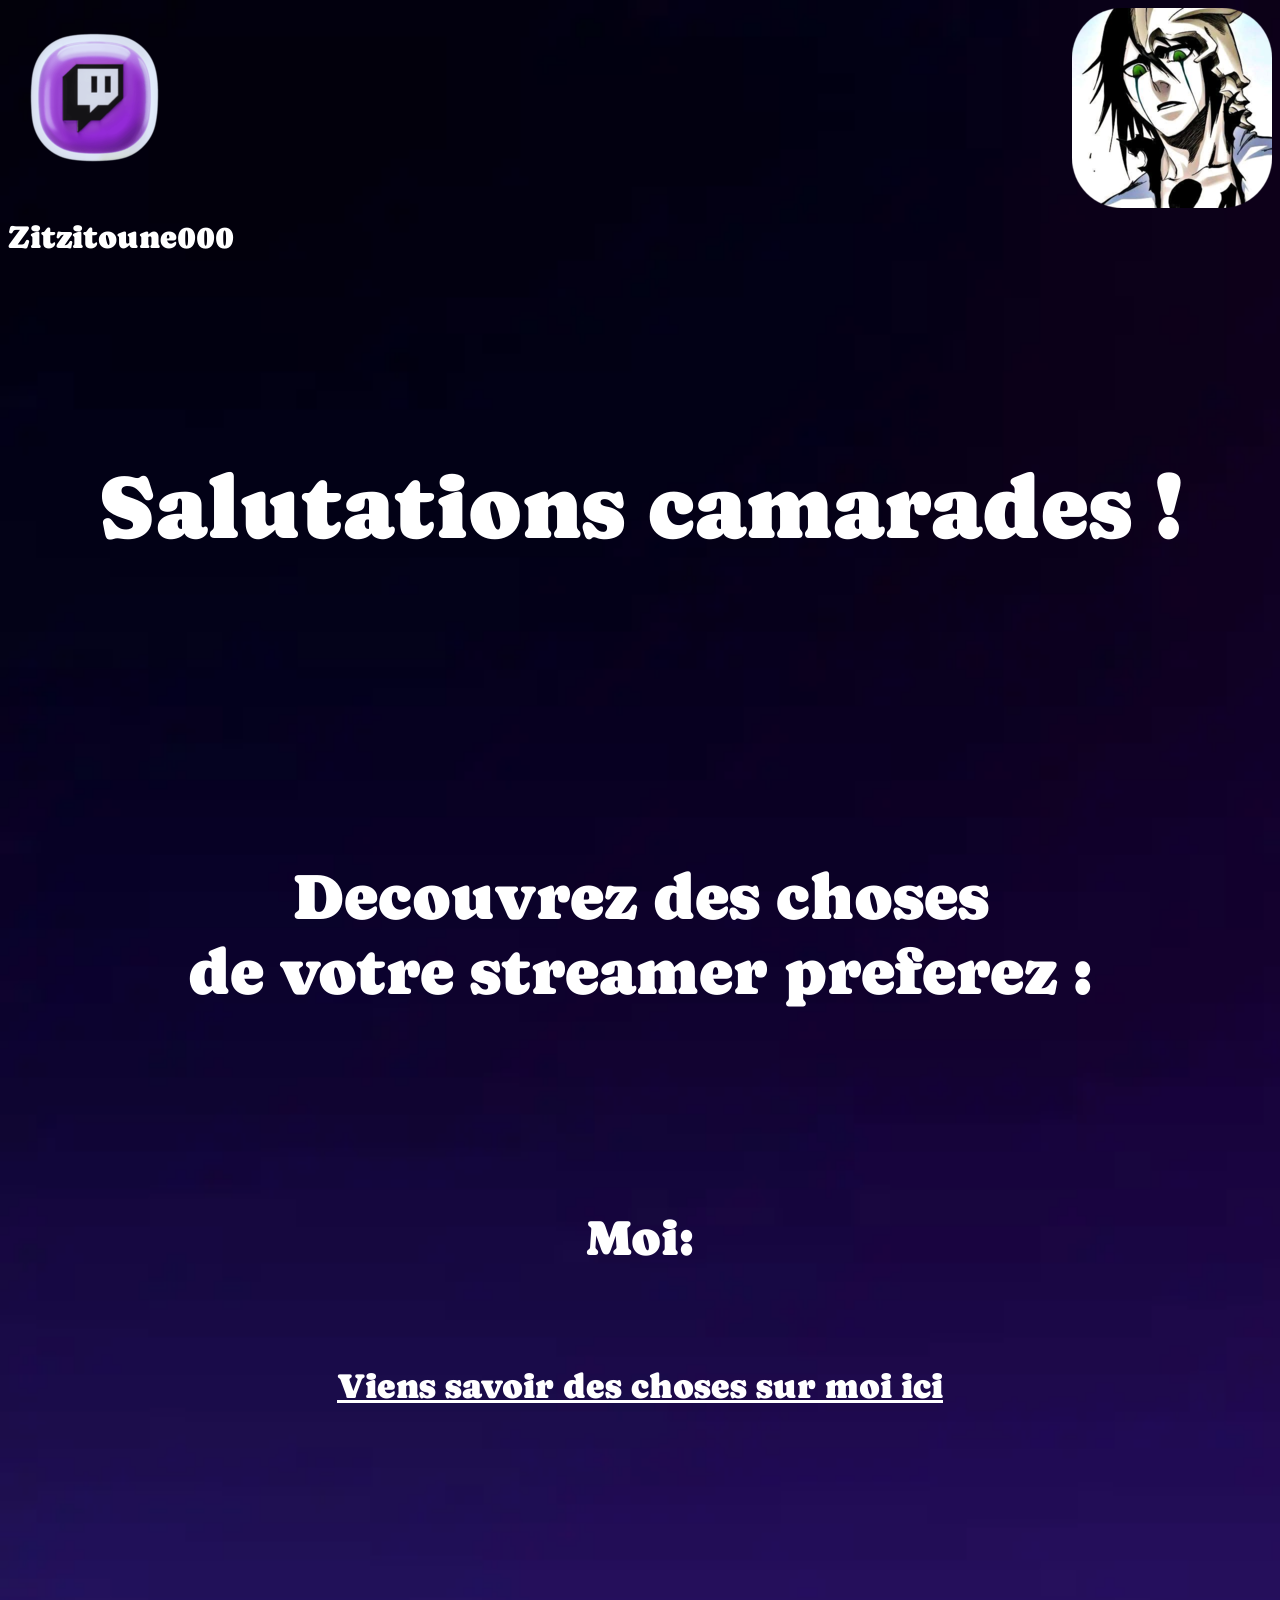
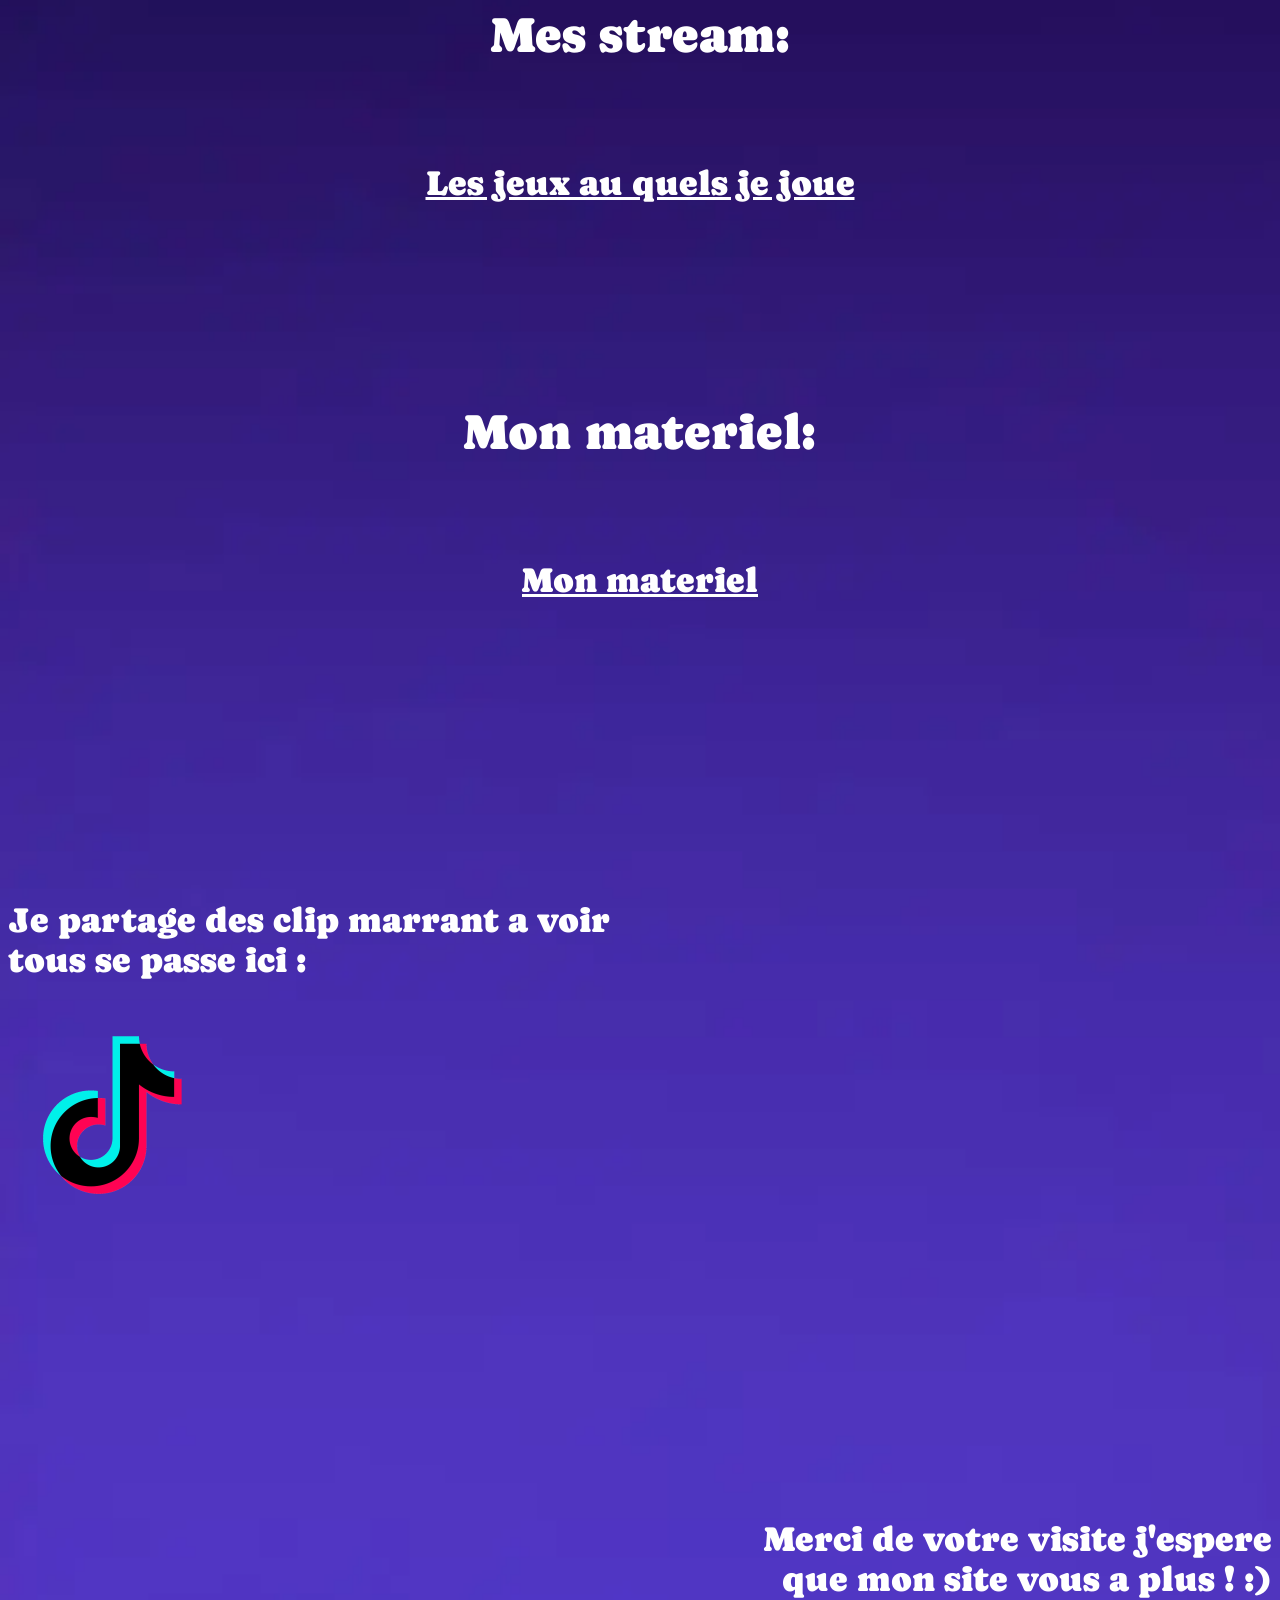
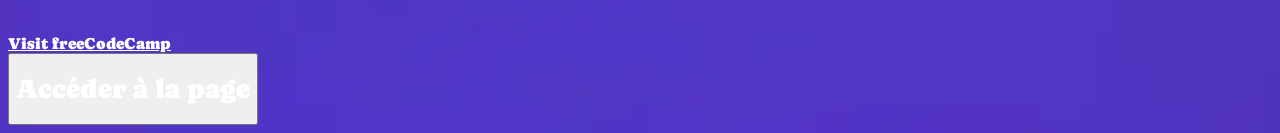
<file: index.html>
<!DOCTYPE html>
<html  class="fond">
    <head>
        <meta charset="UTF-8">
        <title>Presentation chaine Twitch Zitztoune000</title>
        <link rel="preconnect" href="https://fonts.googleapis.com">
        <link rel="preconnect" href="https://fonts.gstatic.com" crossorigin>
        <link href="https://fonts.googleapis.com/css2?family=Caprasimo&display=swap" rel="stylesheet">
        <link rel="stylesheet" href="style.css">
    </head>
    <body>
        <header>
          <div>
            <a href="https://www.twitch.tv/zitzitoune000"><img src="twitch.webp" alt="TWITCH LOGO"></a><img src="pp.webp" alt="PP DE ZITZITOUNE"  style="float: right;">
            </div>
            <div style="text-align: left;" ><h1 class="interaction"><p style="margin-bottom: 200px;">Zitzitoune000</p></h1>
            </div>
        </header>
        <div>
           <h1 class="interaction"><p class="taille-grand" style="text-align: center;">Salutations camarades !</p></h1>
        </div>
        <div>
            <p class="streamer taille-moyen" >Decouvrez des choses<br>
            de votre streamer preferez :</p>
        </div>
        <div>
            <p class="big3">Moi:</p>
            <p class="lien"><a  href="Moi.html">Viens savoir des choses sur moi ici</a></p>
            <p class="big3">Mes stream:</p>
            <p class="lien"><a  href="mesjeux.html">Les jeux au quels je joue</a></p>
            <p class="big3">Mon materiel:</p>
            <p class="lien"><a  href="Mon equipment.html">Mon materiel</a></p>
        </div>
        <div>
            <footer><p class="retour1">Je partage des clip marrant a voir<br>
                tous se passe ici :</p>
                <a href="https://www.tiktok.com/@zitzitoune000"><img src="logo-tiktok.webp" alt="tiktoklogo"> </a>
                <p class="retour">Merci de votre visite j'espere<br>
            que mon site vous a plus ! :)</p> </footer>
            <a href="https://freecodecamp.org" target="_active">Visit freeCodeCamp</a>
        </div>
        <button onclick="demanderMotDePasse()">
  <h1>Accéder à la page</h1>
        </button>
        <script>
function demanderMotDePasse() {
  const motDePasse = prompt("Entrez le mot de passe :");

  if (motDePasse === "1234") {
    window.location.href = "mesjeux.html";
  } else if (motDePasse !== null) {
    alert("Mot de passe incorrect !");
  }
}
</script>
    </body>
</html>
</file>
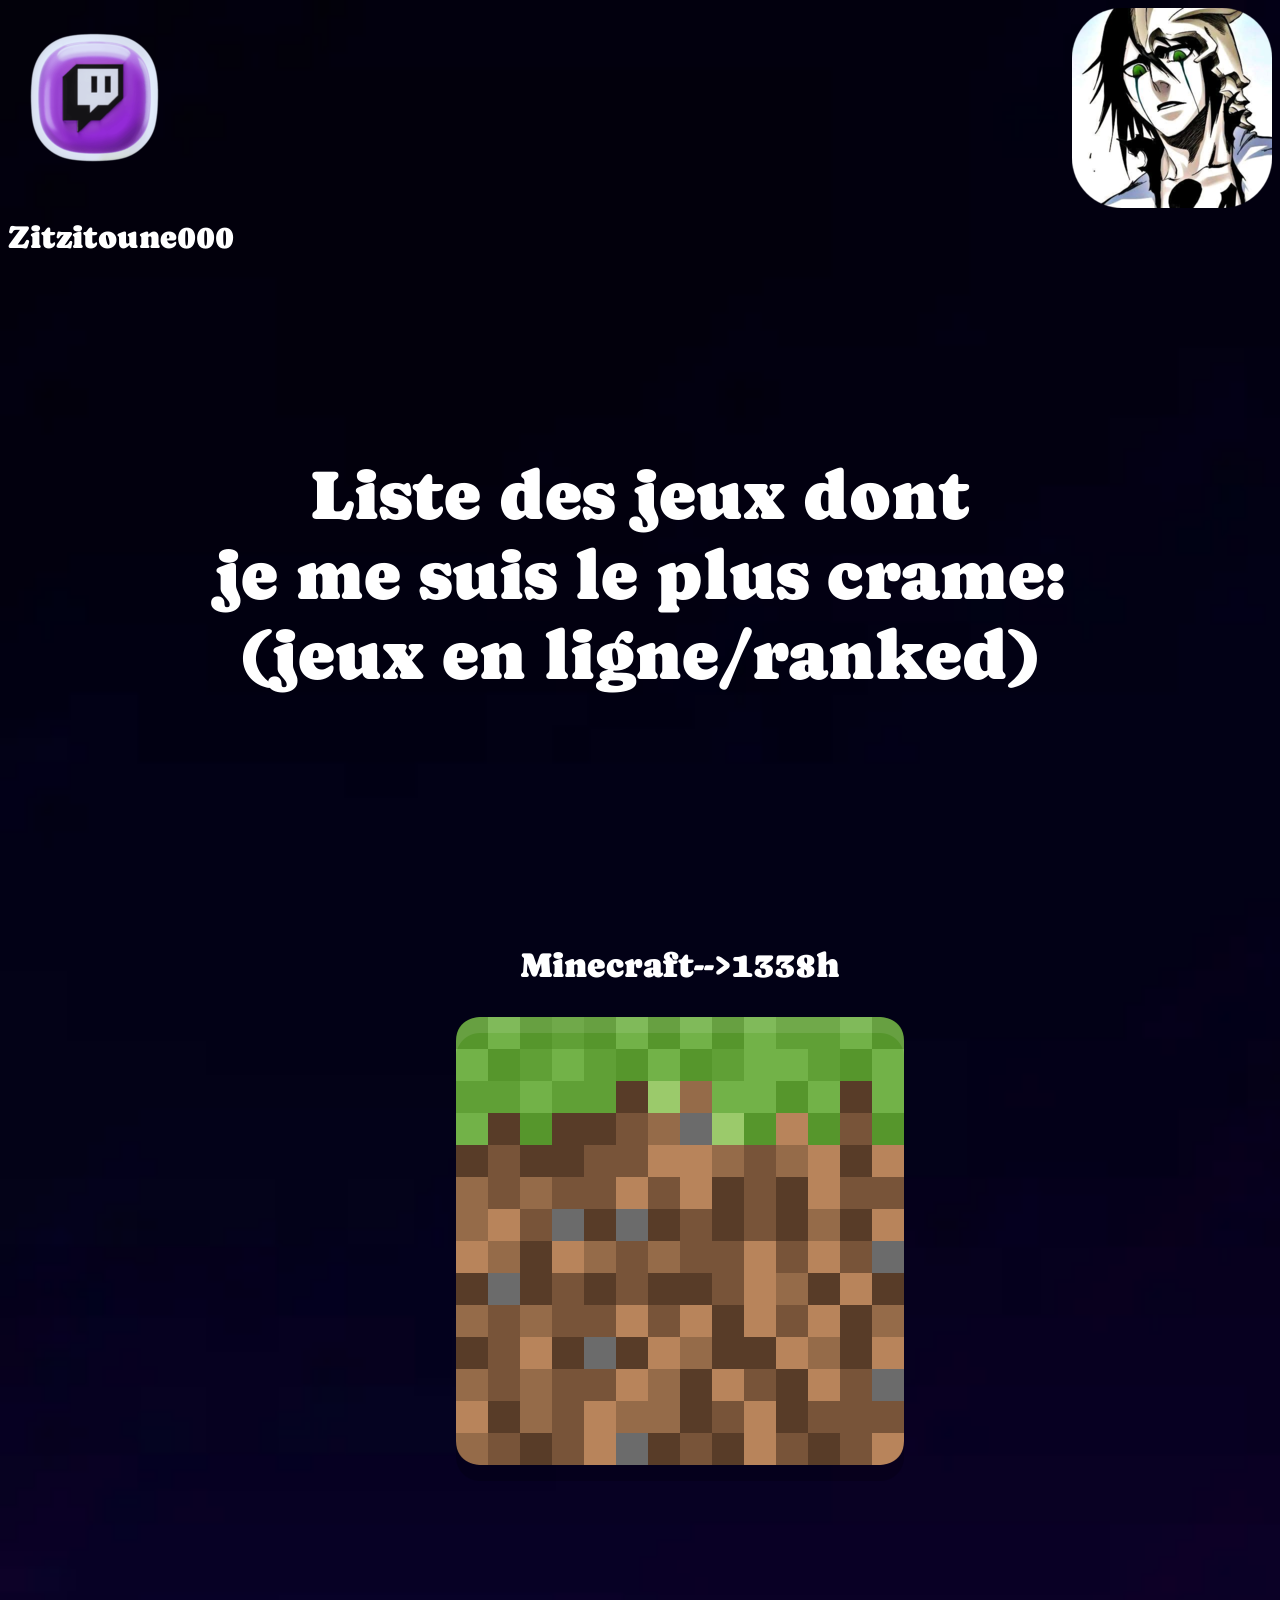
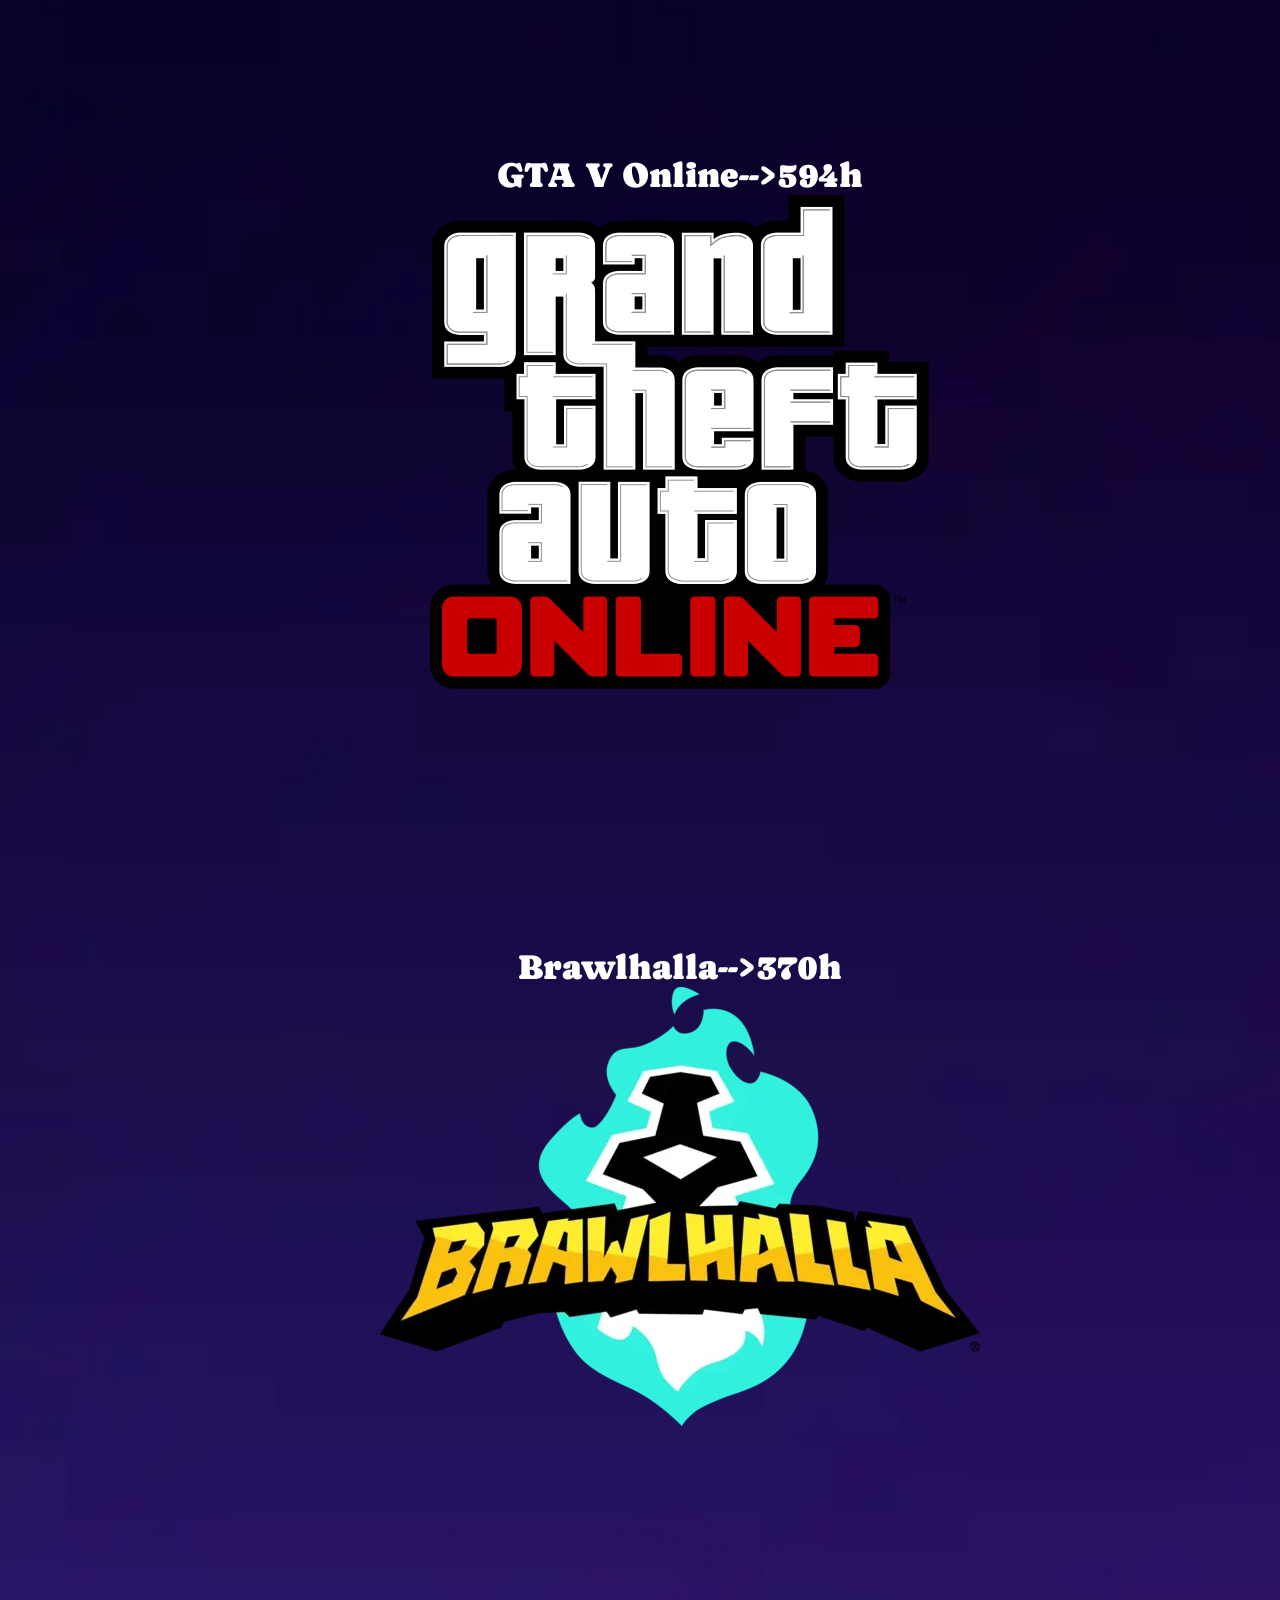
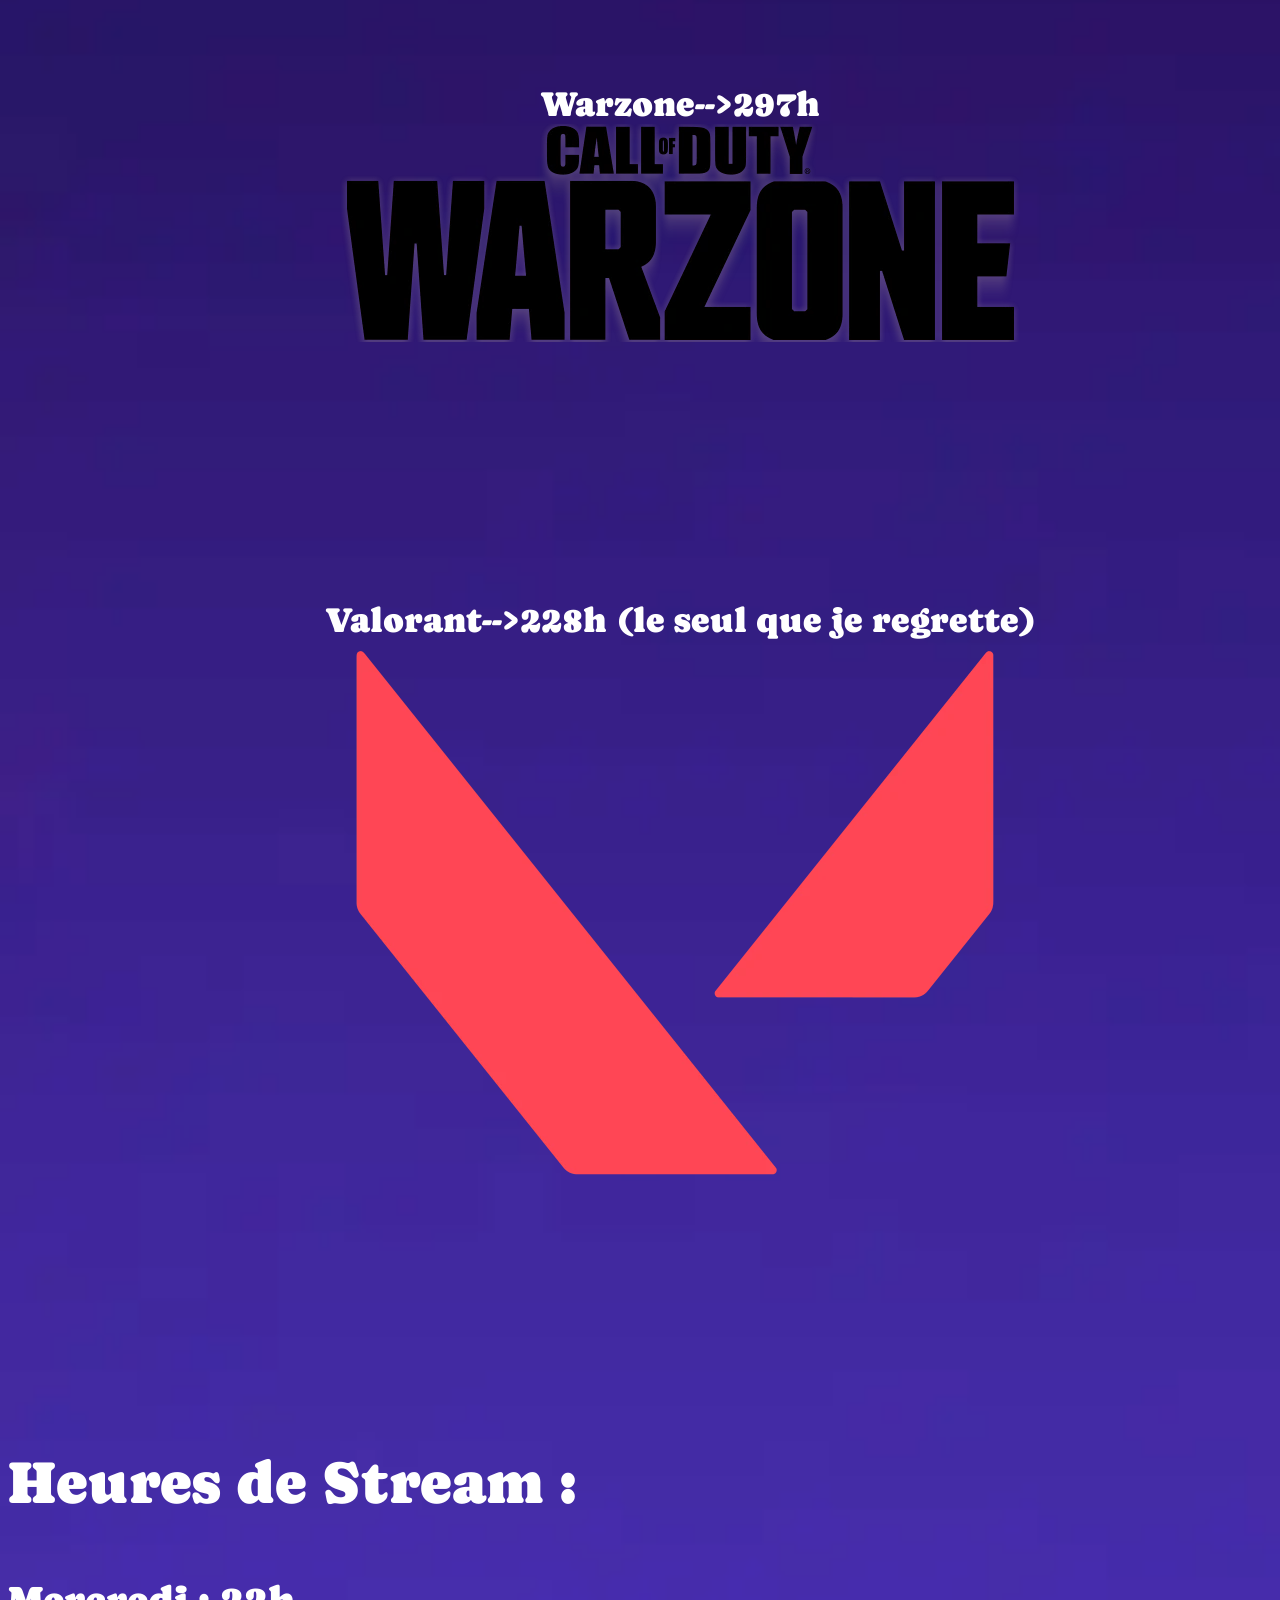
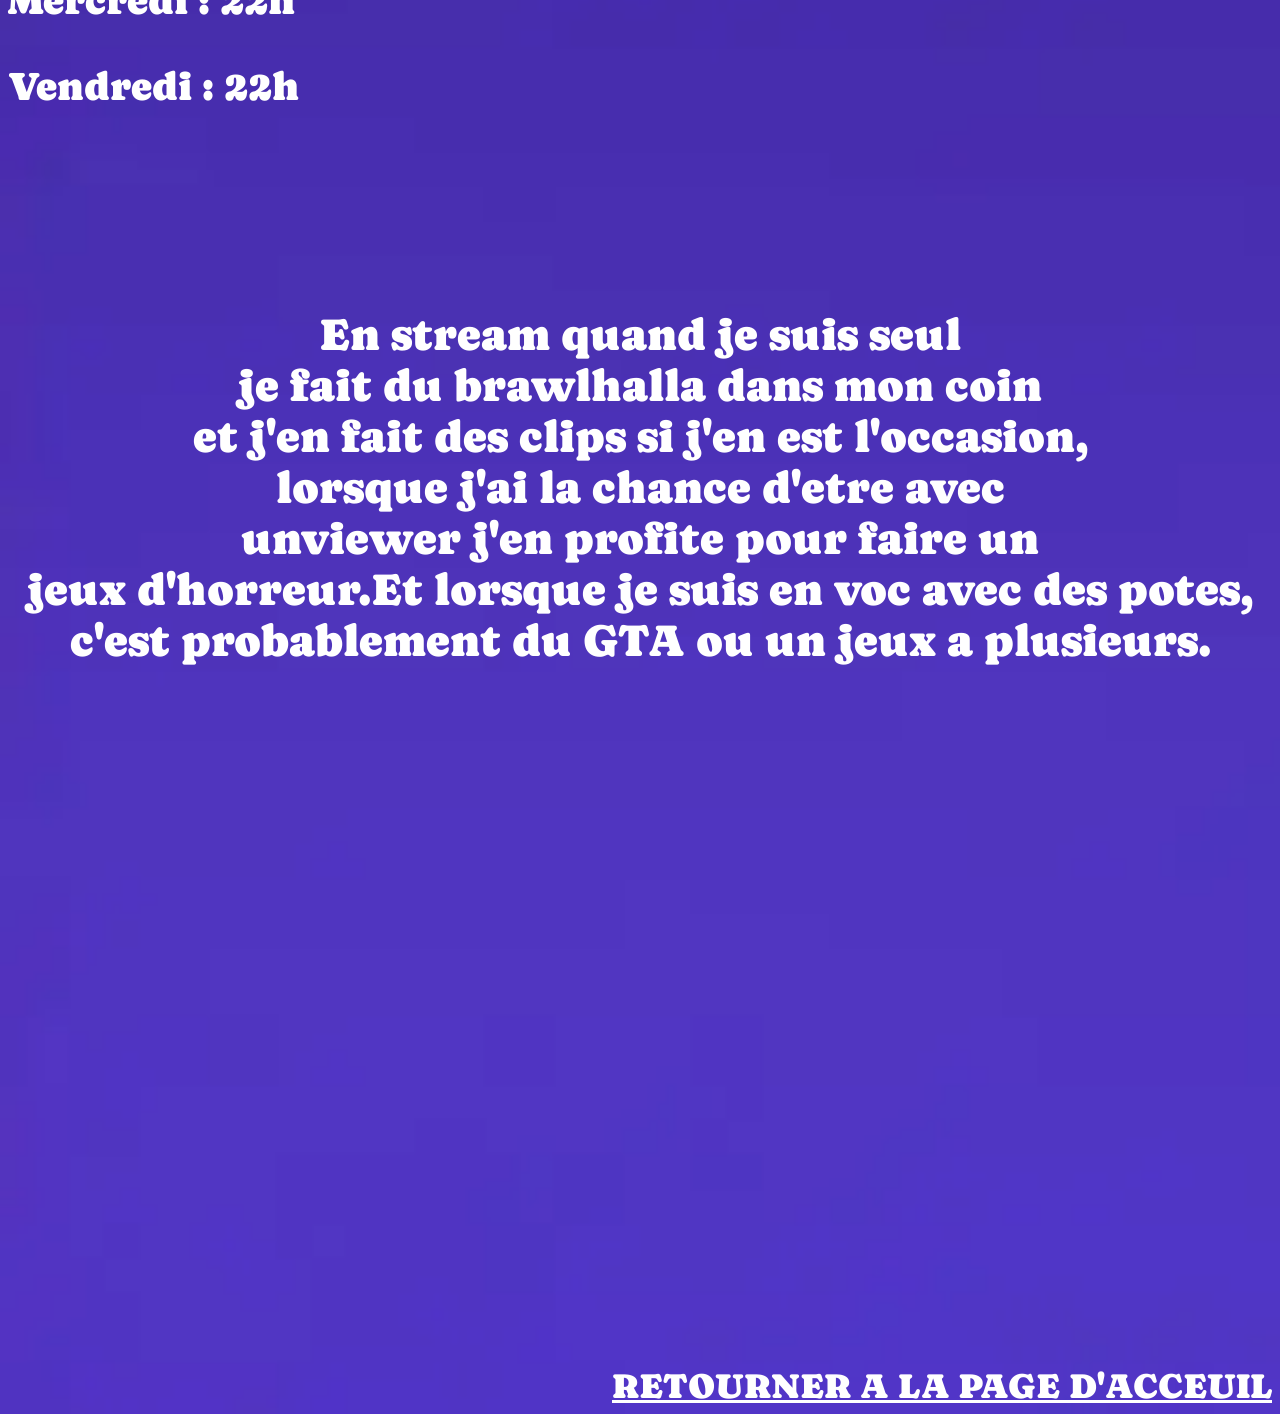
<file: mesjeux.html>
<!DOCTYPE html>
<html class="fond">
    <head>
        <title>Les jeux au quels je joue</title>
        <meta charset="UTF-8">
        <link rel="preconnect" href="https://fonts.googleapis.com">
        <link rel="preconnect" href="https://fonts.gstatic.com" crossorigin>
        <link href="https://fonts.googleapis.com/css2?family=Caprasimo&display=swap" rel="stylesheet">
        <link rel="stylesheet" href="style.css">
    </head>
    <body >
        <header>
          <div>
            <a href="https://www.twitch.tv/zitzitoune000"><img src="twitch.webp" alt="TWITCH LOGO"></a><img src="pp.webp" alt="PP DE ZITZITOUNE"  style="float: right;">
            </div>
            <div style="text-align: left;" ><h1 class="au-dessus"><p style="margin-bottom: 200px;">Zitzitoune000</p></h1>
            </div>
            </header>
            <div class="titre-jeux">
                <h1><p class="jeuxcrame">Liste des jeux dont<br> je  me suis le plus crame:<br>(jeux en ligne/ranked)</p></h1>
                <ul class="jeuxcrame">
                    <ol class="classement"><figure>Minecraft-->1338h<figcaption><img src="jeux/minecraft.webp"></figcaption></figure> </ol>
                    <ol class="classement"><figure>GTA V Online-->594h<figcaption><img src="jeux/gta.webp"></figcaption></figure></ol>
                    <ol class="classement"><figure>Brawlhalla-->370h<figcaption><img src="jeux/brawlhalla.webp"></figcaption></figure></ol>
                    <ol class="classement"><figure>Warzone-->297h<figcaption><img src="jeux/wz.webp" alt="warzone"></figcaption></figure></ol>
                    <ol class="classement"><figure>Valorant-->228h (le seul que je regrette)<figcaption><img src="jeux/valo.webp"></figcaption></figure></ol>
                </ul>
            </div>
            <div class="heurestream1">
                <h2><p class="heurestream">Heures de Stream :</p></h2>
                <p class="heurestream2">Mercredi : 22h</p>
                <p class="heurestream2">Vendredi : 22h</p>
                <p class="conclusion">En stream quand je suis seul<br>je fait du brawlhalla dans mon coin<br>et j'en fait des clips si j'en est l'occasion,<br>lorsque j'ai la chance d'etre avec<br>unviewer j'en profite pour faire un<br> jeux d'horreur.Et lorsque je suis en voc avec des potes,<br> c'est probablement du GTA ou un jeux a plusieurs.</p>
            </div>


            <div class="retour">
                    <footer><a href="index.html">RETOURNER A LA PAGE D'ACCEUIL</a> </footer></div>
                    
                    
    </body>
</html>
</file>
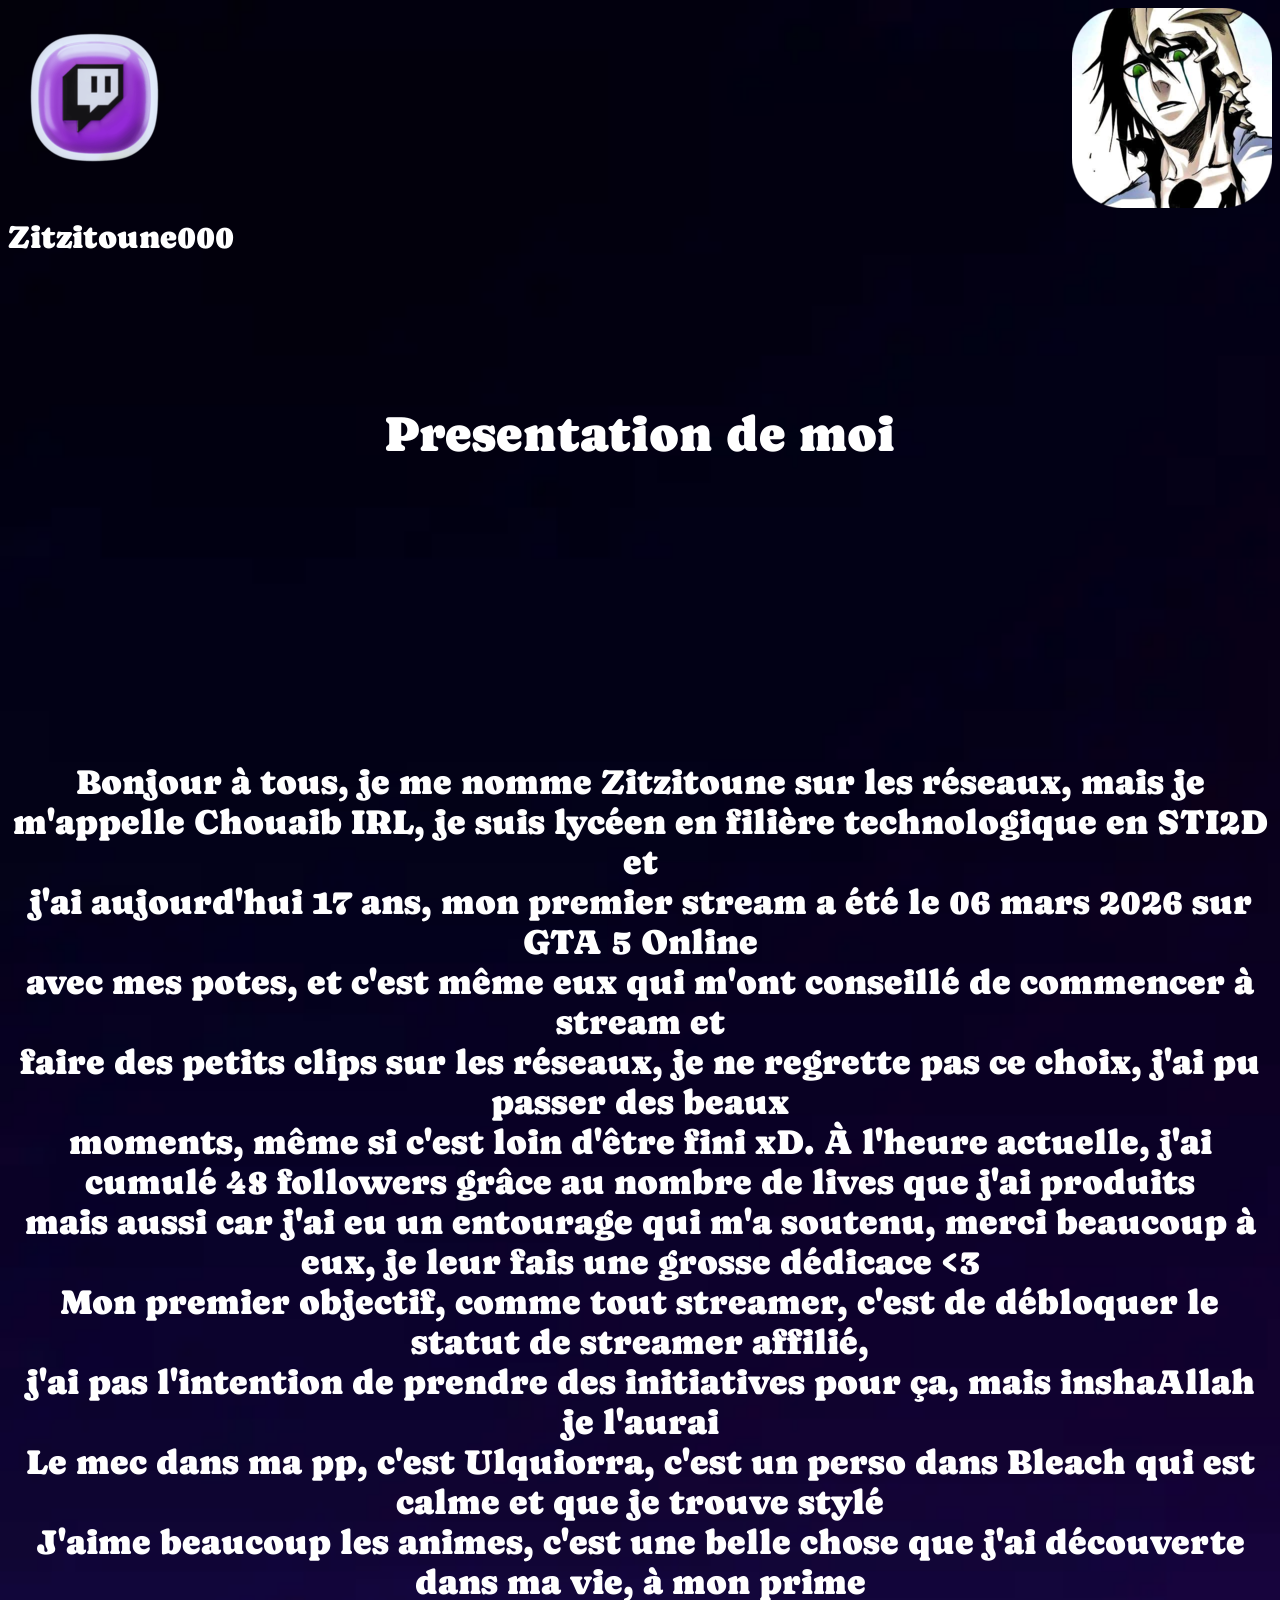
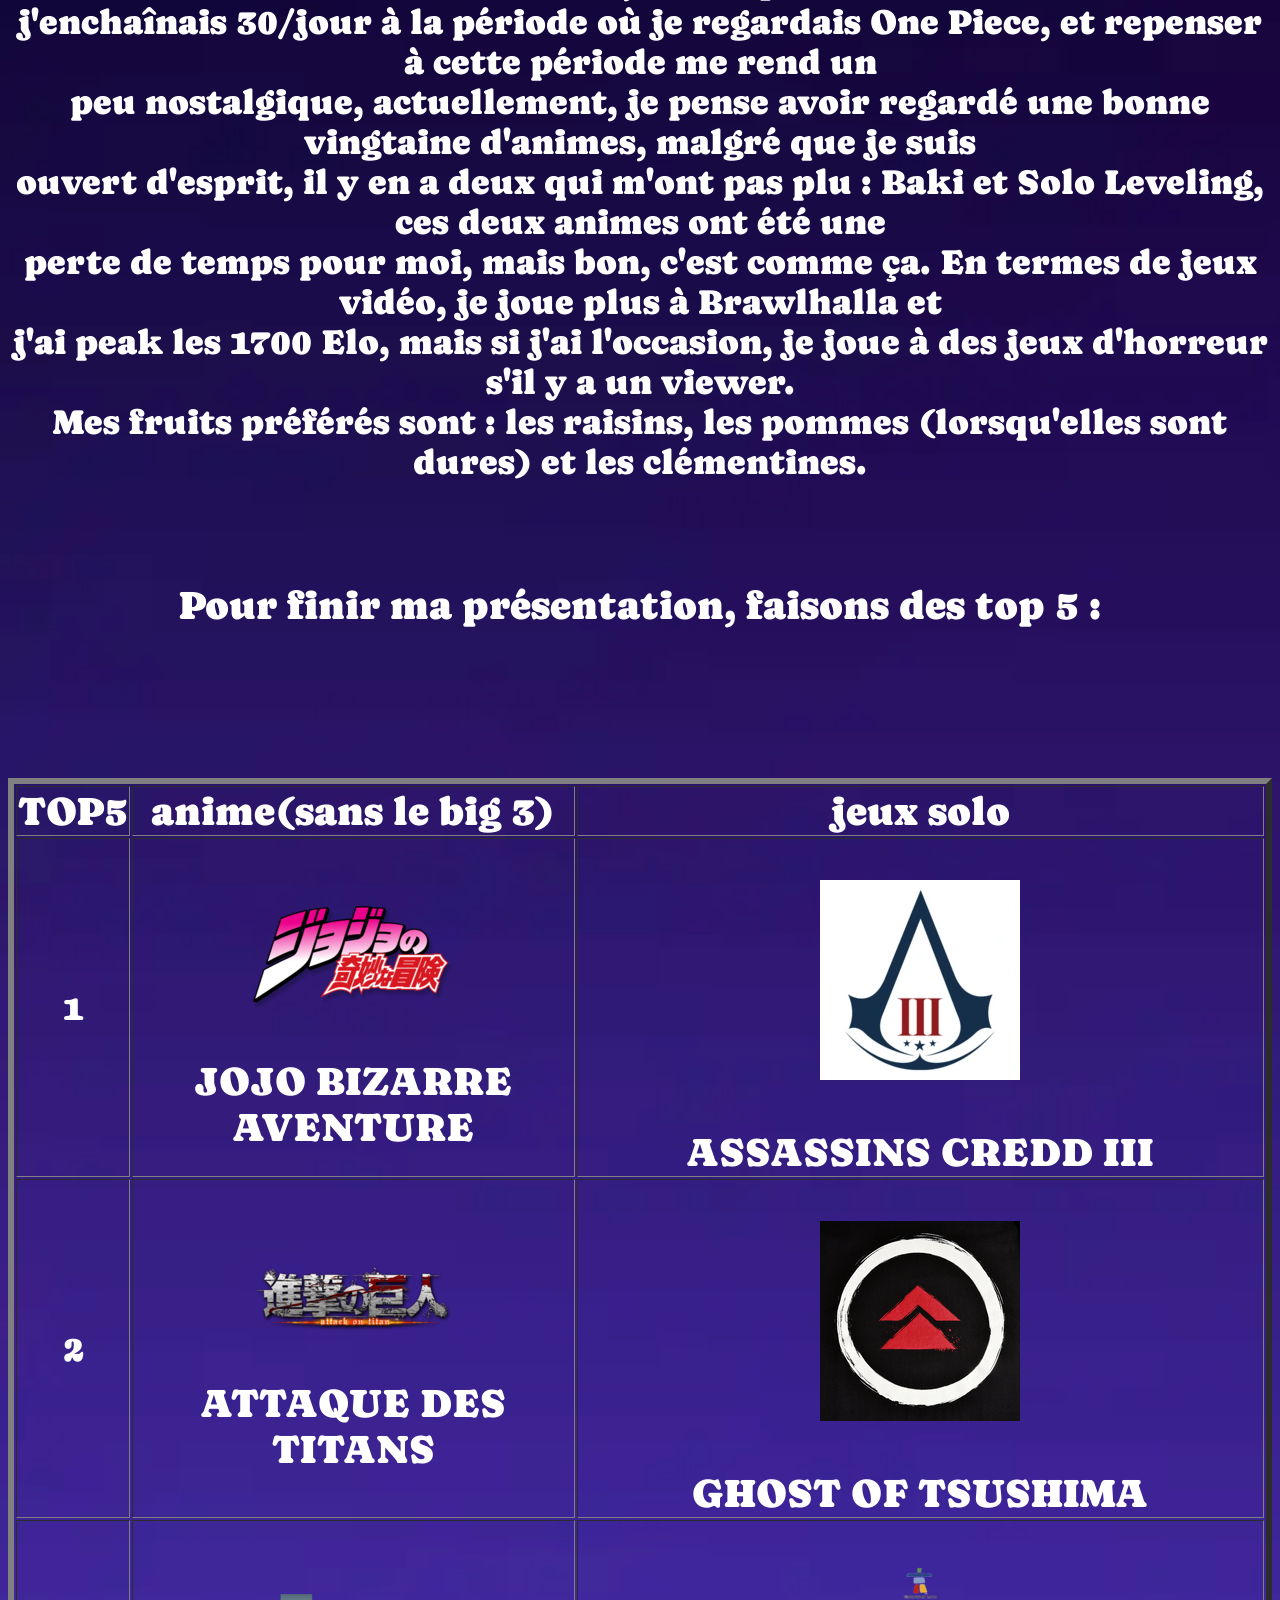
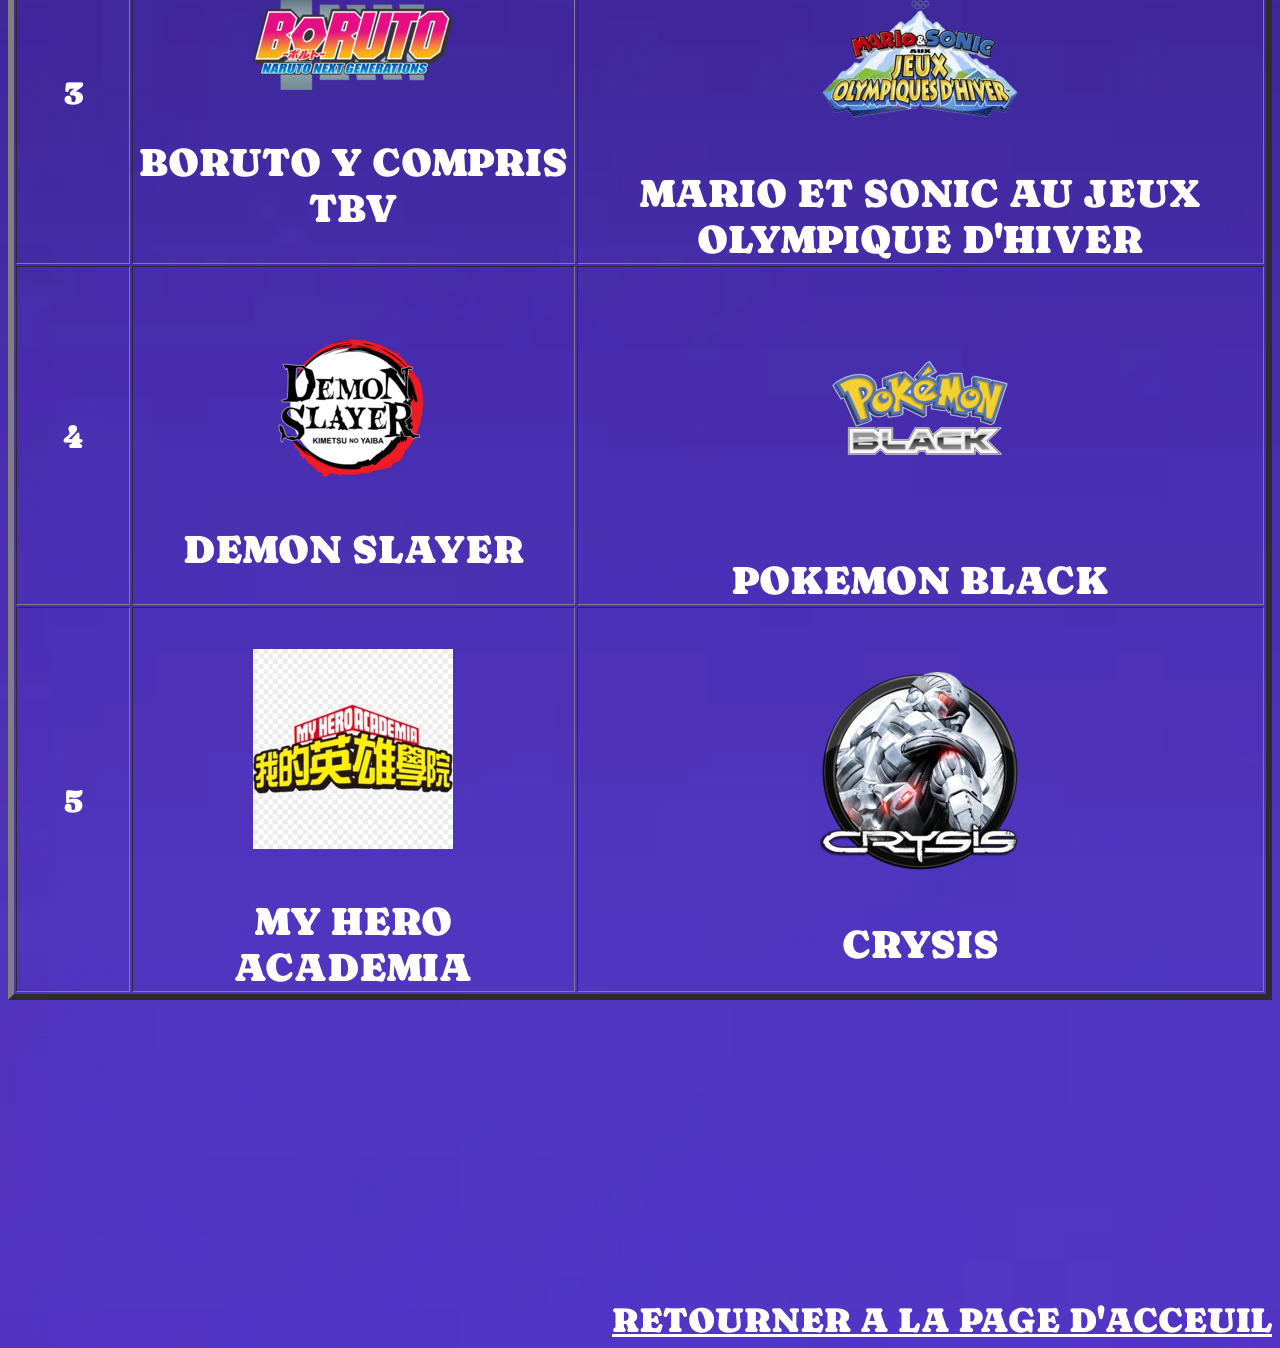
<file: Moi.html>
<!DOCTYPE html>
<html lang="fr">
    <html>
    <head>
        <title> Biographie du Streamer Twitch : Zitztoune</title>
        <meta charset="UTF-8">
        <link rel="preconnect" href="https://fonts.googleapis.com">
        <link rel="preconnect" href="https://fonts.gstatic.com" crossorigin>
        <link href="https://fonts.googleapis.com/css2?family=Caprasimo&display=swap" rel="stylesheet">
        <link rel="stylesheet" href="style.css">
    </head>
    <body class="fond">
        <header>
          <div class="au-dessus">
            <a href="https://www.twitch.tv/zitzitoune000"><img src="twitch.webp" alt="TWITCH LOGO"></a><img src="pp.webp" alt="PP DE ZITZITOUNE"  style="float: right;">
            </div>
            <div style="text-align: left;" ><h1 class="au-dessus"><p style="margin-bottom: 200px;">Zitzitoune000</p></h1>
            </div>
        </header>
        <main>
            <body class="fond">
                   <h1 class="titre-moi"><p><strong>Presentation de moi</p></strong></h1>
                   
                     <p class="presentation">Bonjour à tous, je me nomme Zitzitoune sur les réseaux, mais je<br>
                        m'appelle Chouaib IRL, je suis lycéen en filière technologique en STI2D et<br>
                        j'ai aujourd'hui 17 ans, mon premier stream a été le 06 mars 2026 sur GTA 5 Online<br>
                         avec mes potes, et c'est même eux qui m'ont conseillé de commencer à stream et<br>
                         faire des petits clips sur les réseaux, je ne regrette pas ce choix, j'ai pu passer des beaux<br>
                         moments, même si c'est loin d'être fini xD. À l'heure actuelle, j'ai cumulé 48 followers grâce au nombre de lives que j'ai produits<br>
                         mais aussi car j'ai eu un entourage qui m'a soutenu, merci beaucoup à eux, je leur fais une grosse dédicace <3 <br>
                         Mon premier objectif, comme tout streamer, c'est de débloquer le statut de streamer affilié,<br>
                         j'ai pas l'intention de prendre des initiatives pour ça, mais inshaAllah je l'aurai<br>
                         Le mec dans ma pp, c'est Ulquiorra, c'est un perso dans Bleach qui est calme et que je trouve stylé<br>
                         J'aime beaucoup les animes, c'est une belle chose que j'ai découverte dans ma vie, à mon prime<br>
                        j'enchaînais 30/jour à la période où je regardais One Piece, et repenser à cette période me rend un<br>
                        peu nostalgique, actuellement, je pense avoir regardé une bonne vingtaine d'animes, malgré que je suis<br>
                        ouvert d'esprit, il y en a deux qui m'ont pas plu : Baki et Solo Leveling, ces deux animes ont été une<br>
                         perte de temps pour moi, mais bon, c'est comme ça. En termes de jeux vidéo, je joue plus à Brawlhalla et<br>
                        j'ai peak les 1700 Elo, mais si j'ai l'occasion, je joue à des jeux d'horreur s'il y a un viewer.<br>
                        Mes fruits préférés sont : les raisins, les pommes (lorsqu'elles sont dures) et les clémentines.<br></p>
                         <p class="fin">Pour finir ma présentation, faisons des top 5 : </p>
                      <div class="global">
                        <table class="main-table" border="6">
                            <tr>
                                <th>TOP5</th>
                                <th>anime(sans le big 3)</th>
                               <th>jeux solo</th>
                                                             
                            </tr>
                            <tr>
                                <td><p class="tableau">1</p></td>
                                <td><figure><img src="Moi/jojo.webp"></figure><figcaption><strong>JOJO BIZARRE AVENTURE</strong></figcaption> </ol></td>
                                <td><figure><img src="Moi/as.webp"></figure><figcaption><strong>ASSASSINS CREDD III</strong></figcaption> </ol></td>
                            </tr>
                            <tr>
                                <td><p class="tableau">2</p></td>
                                <td><figure><img src="Moi/snk.webp"></figure><figcaption><strong>ATTAQUE DES TITANS</strong></figcaption> </ol></td>
                                <td><figure><img src="Moi/got.webp"></figure><figcaption><strong>GHOST OF TSUSHIMA</strong></figcaption> </ol></td>
                            </tr>
                            <tr>
                                <td><p class="tableau">3</p></td>
                                <td><figure><img src="Moi/boruto.webp"></figure><figcaption><strong>BORUTO Y COMPRIS TBV</strong></figcaption> </ol></td>
                                <td><figure><img src="Moi/mario.webp"></figure><figcaption><strong>MARIO ET SONIC AU JEUX OLYMPIQUE D'HIVER</strong></figcaption> </ol></td>
                            </tr>
                            <tr>
                                <td><p class="tableau">4</p></td>
                                <td><figure><img src="Moi/demon.webp"></figure><figcaption><strong>DEMON SLAYER</strong></figcaption> </ol></td>
                                <td><figure><img src="Moi/pokemon.webp"></figure><figcaption><strong>POKEMON BLACK</strong></figcaption> </ol></td>
                            </tr>
                            <tr>
                                <td><p class="tableau">5</p></td>
                                <td><figure><img src="Moi/mha.webp"></figure><figcaption><strong>MY HERO ACADEMIA</strong></figcaption> </ol></td>
                                <td><figure><img src="Moi/crysis.webp"></figure><figcaption><strong>CRYSIS</strong></figcaption> </ol></td>
                            </tr>
                        </table>
                    </div>
                    <div class="retour">
                    <footer><a href="index.html">RETOURNER A LA PAGE D'ACCEUIL</a> </footer></div>
            </body>
        </main>
        </body>
        </html>
</file>
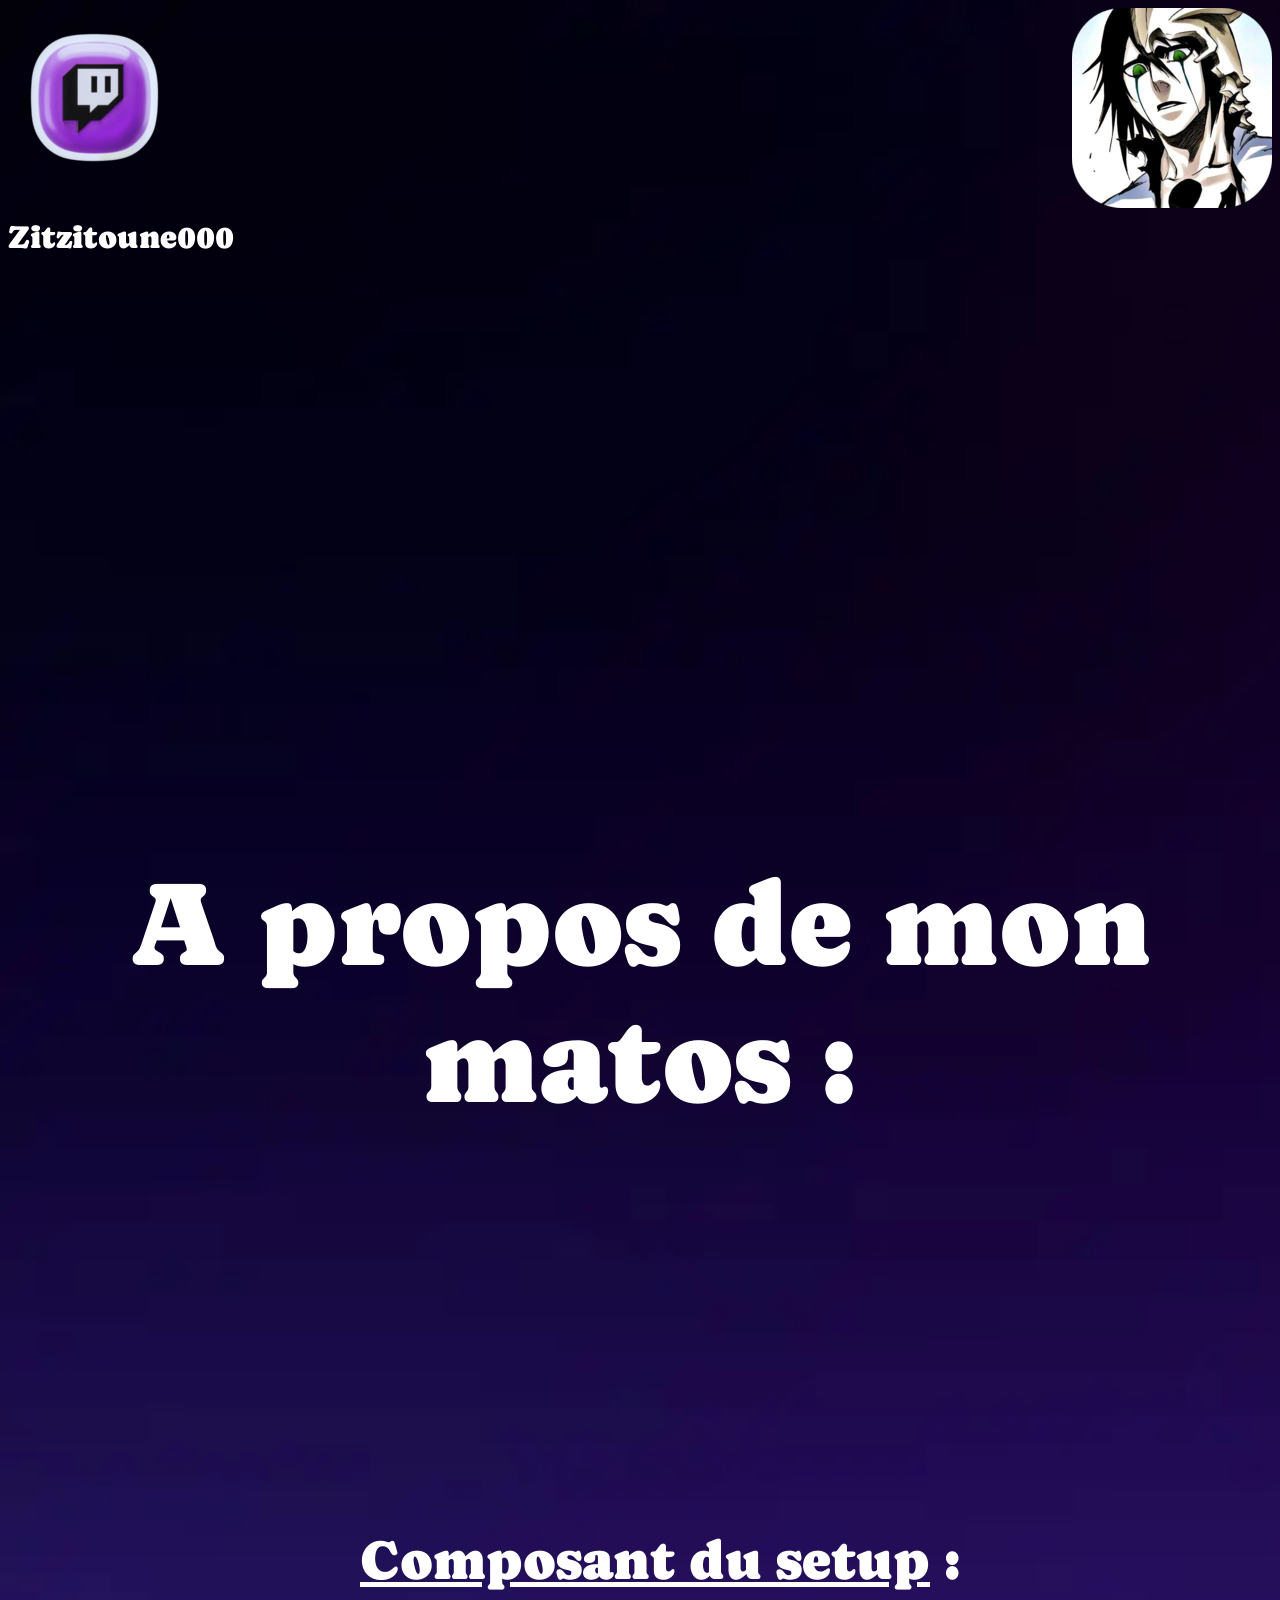
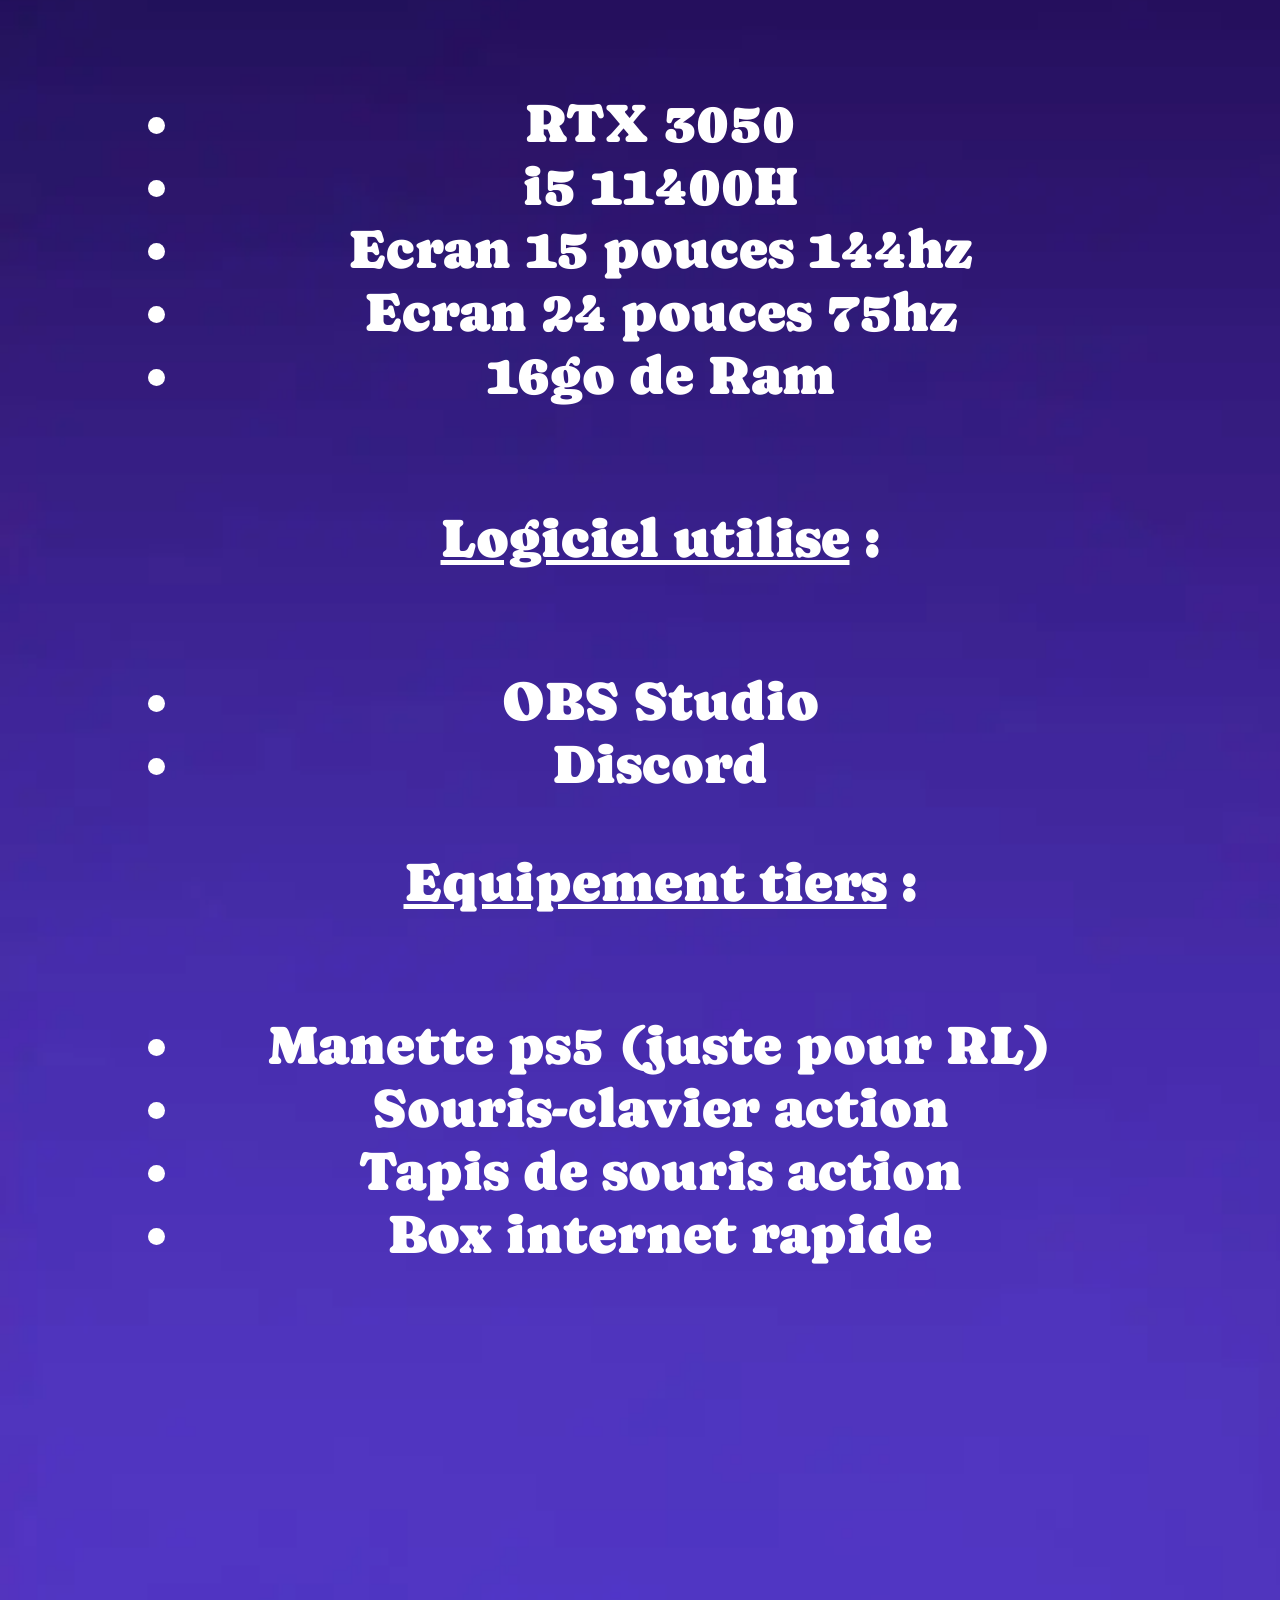
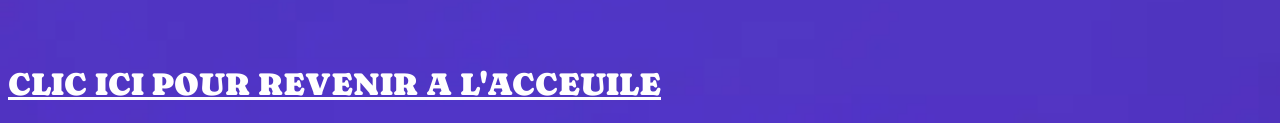
<file: Mon equipment.html>
<!DOCTYPE html>
<html class="fond">
    <head>
        <meta charset="UTF-8">
        <title>Mon stuff</title>
        <link rel="preconnect" href="https://fonts.googleapis.com">
        <link rel="preconnect" href="https://fonts.gstatic.com" crossorigin>
        <link href="https://fonts.googleapis.com/css2?family=Caprasimo&display=swap" rel="stylesheet">
        <link rel="stylesheet" href="style.css">
    </head>
    <body>
        <main>
            <header>
          <div>
            <a href="https://www.twitch.tv/zitzitoune000"><img src="twitch.webp" alt="TWITCH LOGO"></a><img src="pp.webp" alt="PP DE ZITZITOUNE"  style="float: right;">
            </div>
            <div style="text-align: left;" ><h1><p style="margin-bottom: 200px;">Zitzitoune000</p></h1>
            </div>
        </header>
            <div class="titre-matos">
                <h1>A propos de mon matos :</h1>
            </div>
            <div class="matos">
                <ul class="ul"><u>Composant du setup</u> :
                    <li class="li-top">RTX 3050</li>
                    <li class="li">i5 11400H</li>
                    <li class="li">Ecran 15 pouces 144hz</li>
                    <li class="li">Ecran 24 pouces 75hz</li>
                     <li class="li">16go de Ram</li>
                </ul><ul><u>Logiciel utilise</u> :
                     <li class="li-top">OBS Studio</li>
                     <li class="li">Discord</li>
                </ul><ul><u>Equipement tiers</u> :
                     <li class="li-top">Manette ps5 (juste pour RL)</li>
                     <li class="li">Souris-clavier action</li>
                     <li class="li">Tapis de souris action</li>
                     <li class="li">Box internet rapide</li>
                </ul>
            </div>
        </main>
    </body>
</html>
















<footer><h1><a href="index.html">CLIC ICI POUR REVENIR A L'ACCEUILE</a></h1></footer>
</file>
<file: style.css>
*
{
    color: white;
}
.fond,.oui
{
    background-color: rgb(204, 0, 255);
    background-image: url('fond.webp');
    background-repeat: no-repeat;
    background-size: cover;

}
*{
  font-family: "Caprasimo", serif;
  font-weight: 400;
  font-style: normal;
}
.taille-grand
{
    font-size: 90px;
}
.taille-moyen
{
    font-size: 65px;
}
.streamer
{
    text-align: center;
    margin-top: 300px;

}
.big3
{
    text-align: center;
    margin-top: 200px;
    font-size: 50px;

}
.lien
{
    text-align: center;
    margin-top: 100px;
    font-size: 35px;
}
.aurevoir
{
    margin-top: 600px;
    text-align: right;
    font-size: 40px;
}
.titre-moi
{
    margin-top: -50px;
    font-size: 50px;
    text-align: center;
}
.presentation
{
    text-align: center;
    margin-top: 300px;
    font-size: 35px;
}
.top5
{
    font-size: 35px;
    margin-top: 60px;
    
}
.tableau
{
    text-align: center;
    font-size: 35px;
}
.global
{
    font-size: 40px;
    text-align: center;
    margin-top: 150px;
    align-self: center;
}

.fin
{
    margin-top: 100px;
    font-size: 40px;
    text-align: center;
}

.retour
{
    text-align: right;
    margin-top: 300px;
    font-size: 35px;
}

.main-table
{
    text-align: center;
    margin-left: auto;
    margin-right: auto;

}
.retour1
{
    text-align: left;
    margin-top: 300px;
    font-size: 35px;
}

.titre-jeux
{
    margin-top: 200px;
    margin-right: auto;
    margin-left: auto;
    text-align: center;
    font-size: 35px;
    
}
.classement
{
    margin-top: 250px;
}
.jeuxcrame
{
    margin-left: auto;
    margin-right: auto;
}
.heurestream
{
    font-size: 60px;
   
}
.heurestream1
{
 margin-bottom: 700px;
 margin-top: 250px;
}
.heurestream2
{
    font-size: 40px;
}
.conclusion
{
    margin-top: 200px;
    margin-bottom: 200px;
    font-size: 45px;
    margin-left: auto;
    margin-right: auto;
    text-align: center;
}
.titre-matos
{
    margin-top: 600px;
    text-align: center;
    font-size: 60px;
    margin-bottom: 400px;
}
.matos
{
    text-align: center;
    font-size: 55px;
    margin-left: 140px;
    margin-right: 140px;
    margin-bottom: 400px;
}
.li
{
    text-align: center;
}
.ul
{
    margin-bottom: 100px;
}
.li-top
{
    text-align: center;
    margin-top: 100px;
}
.interaction
{
    transition: 2s;
}
.interaction:hover{
    scale: 1.3;
    
}
.boxx
{
    display: block;
}
</file>
